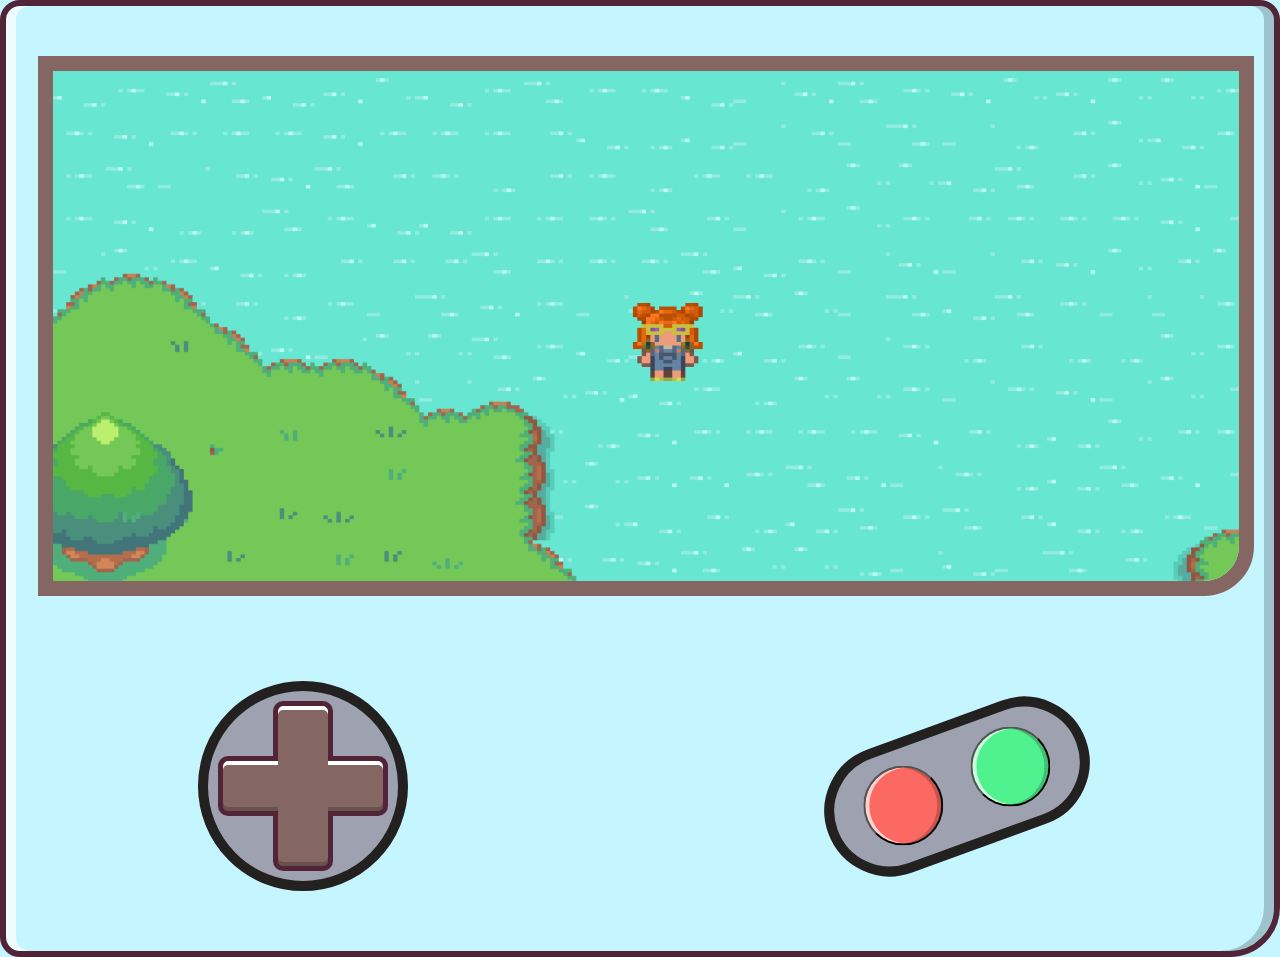
<file: GAME/index.html>
<html>
    <head></head>
    <style>
        body {
            
            margin:0;
            background-color: #C5F6FF;
    border-radius: 20px 20px 50px;
    border: 6px solid #522438;
    box-shadow: inset 10px 0 rgba(255, 255, 255, 0.7), inset -10px 0 rgba(0, 0, 0, 0.2);
            
        }
        canvas {
            margin-top:50px;
            box-sizing: border-box;
            width:95dvw;
            transform: translateX(2.5dvw);
            height: 60svh;
            border-bottom-right-radius: 50px;
            border-top: 15px solid #ded2d1;
border-right: 15px solid #ded2d1;
border-bottom: 15px solid #ded2d1;
border-left: 15px solid #ded2d1;
border-color: #846662;

        }
        #controlscontainer {
            
            width: 100dvw;
            height: 30dvh;
            margin-top:40px;
            padding-top:5svh;
        }
        #dpad {
            margin-left: 15dvw;
            margin-right: 40px;
            float: left;
            display: flex;
            flex-direction: column;
            align-items: center;
            
            
            background-color: #9EA1AF;
            border-radius: 50%;
            padding:10px;

            border: 10px solid #232020;

        }

        .horizontal-buttons {
            display: flex;
            
            
        }
        #up {
            box-shadow: inset 0 4px #fff;
            border-bottom: none;
            margin-bottom: -5px;
            border-bottom-left-radius: 0;
            border-bottom-right-radius: 0;
            z-index: 2;
        }
        #left{
            border-right: none;
            margin-right: -5px;;
            box-shadow: inset 0px 4px #fff, inset 0 -4px rgba(0,0,0,0.2);
            border-top-right-radius: 0;
            border-bottom-right-radius: 0;
        } 
        #right {
            border-left: none;
            margin-left: -5px;
            box-shadow: inset 0px 4px #fff, inset 0 -4px rgba(0,0,0,0.2);
            border-top-left-radius: 0;
            border-bottom-left-radius: 0;
            z-index: 2;
        }
        #down {
            margin-top: -5px;
            border-top: none;
            box-shadow: inset 0 -4px rgba(0,0,0,0.2);
            border-top-left-radius: 0;
            border-top-right-radius: 0;
        }
        .horizontal-buttons .btn {
            width: 60px;
            height: 60px;
            z-index: 2;
        }

        .btn {
            
            width: 60px;
            height: 60px;
            
            /* font-size: 40px; */
            border: none;
            background-color: #846662;
            color: white;
            border-radius: 10px;
            border-width:5px;
            border-style: solid;
            border-color: #522438;
            user-select: none;
        }

        .btn:active {
            background-color: #393332;
        }
        #mainbtns{
            
            float:right;
            padding: 15px;
            margin-right: 15svw;

            margin-top: 40px;
            background-color: #9EA1AF;
            border-radius: 75px;
            rotate: -20deg;

            border: 10px solid #232020;
        }
        #mainbtns button{
            margin-left: 15px;
            margin-right: 15px;
            rotate: 20deg;
            height: 80px;
            width: 80px;
            background-color: #4ff28e;
            font-size: 40px;
            border-radius: 50%;
            box-shadow: inset 4px 0 rgba(255,255,255,0.7), inset -4px 0 rgba(0,0,0,0.2) ;
        }
        #abtn{
            background-color: #FC6963;
        }
    </style>
    <body>
        <!-- ↑←→↓ -->
        <canvas></canvas>
        <div id="controlscontainer">
            <div id="dpad">
                <button id="up" class="btn"></button>
                <div class="horizontal-buttons">
                    <button id="left" class="btn"></button>
                    <div style="z-index:1;width:60px;height:60px;background-color: #846662;"></div>
                    <button id="right" class="btn"></button>
                </div>
                <button id="down" class="btn"></button>
            </div>
            <div id="mainbtns">
                <button id="abtn" style="background-color: #FC6963;"></button>
                <button id="bbtn"></button>
            </div>
        </div>
        <script src="classes.js"></script>
        <script src="data/collisions.js"></script>
        <script src="script.js"></script>
    </body>
</html>
</file>
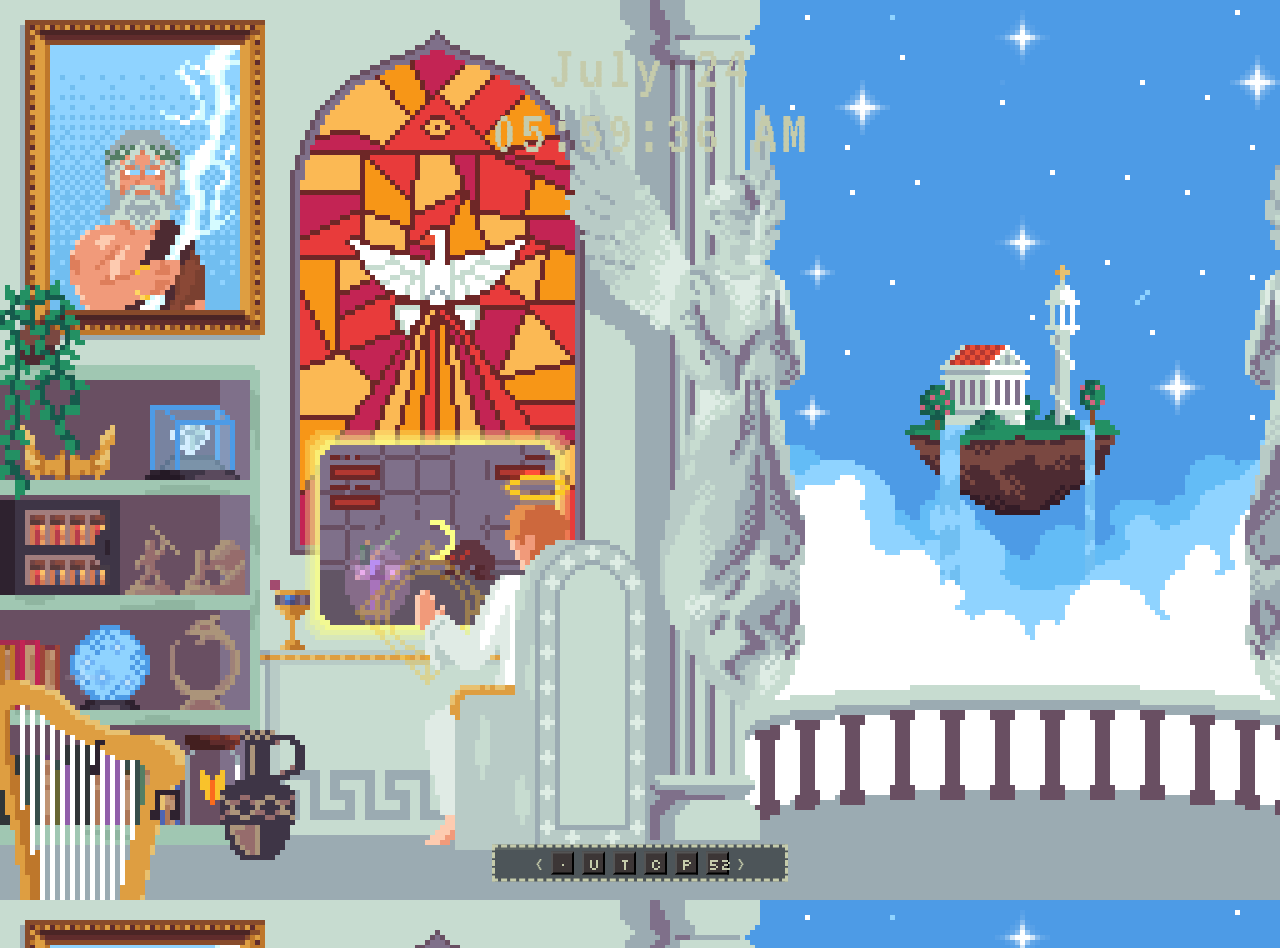
<file: page.html>
<!DOCTYPE html>
<html>
    <header>
        <link rel="stylesheet" type="text/css" href="styles.css">
    </header>

    <body>
        <!-- Menu Bar -->
        <div id="menubar">
            <text id="prevwall" onclick="prevWallpaper()"><</text>
            
            <button class="plusminusbutton" onclick="toggleMenu()">•</button>
            <button class="plusminusbutton" onclick="toggleCheckInput()">U</button>
            <button class="plusminusbutton" onclick="toggleTodo()">T</button>
            <button class="plusminusbutton" onclick="toggleCheck()">C</button>
            <button class="plusminusbutton" onclick="togglePomodoro()">P</button>
            <button class="plusminusbutton" onclick="setRandWallpaper()"><text id="name">1</text></button>

            <text id="nextwall" onclick="nextWallpaper()">></text>
        </div>
        <!-- <div id="menubar">
            <text id="prevwall" onclick="prevWallpaper()"><</text>
            <text id="menutoggle" onclick="toggleMenu()">+</text>
            <text id="showupcoming" onclick="toggleUpcoming()">U:1</text>
            <text id="showtodo" onclick="toggleTodo()">T:1</text>
            <text id="showcheck" onclick="toggleCheck()">C:1</text>
            <text id="showpom" onclick="togglePomodoro()">P:1</text>
            <button class="plusminusbutton" onclick="setRandWallpaper()">🔀</button>
            <text id="nextwall" onclick="nextWallpaper()">></text>
        </div> -->
        
        <!-- Clock -->
        <div id="mydiv" class="dragdiv">
            <!-- Include a header DIV with the same name as the draggable DIV, followed by "header" -->
            <div id="mydivheader" class="dragdivheader">
                <div id="MyClockDisplay" class="clock" onload="showTime()"></div>
            </div> 
        </div>
        
        <!-- Todo List -->
        <div id="mydiv2" class="dragdiv">
            <!-- Include a header DIV with the same name as the draggable DIV, followed by "header" -->
            <div id="mydiv2header" class="dragdivheader">     
                <!-- <div class="todolist" id="todosettings"><ul id="myUL"></ul></div>   -->
                
                  <!-- <input type="text" id="myInput" placeholder="..." onkeydown="search(this)"/>      -->
                <div class="todolist" id="todosettings">
                    <iframe style="border-radius:12px" src="https://open.spotify.com/embed/playlist/5Uv5Iszh70PKfZrlI3y4u9?utm_source=generator" width="100%" height="380" frameBorder="0" allowfullscreen="" allow="autoplay; clipboard-write; encrypted-media; fullscreen; picture-in-picture" loading="lazy"></iframe>
                    <!-- <p id="pr1">Today:</p>
                    <p> NLP Paper @ [Tuesday 12/13 2:00pm]</p>
                    <p> &nbsp;|&nbsp;1 Approach</p>
                    <p> &nbsp; &nbsp;|&nbsp;  a. YouTube transcript API</p>
                    <br></br>
                    <p> BAHW10 @ [Sunday 12/11 11:00pm]</p>
                    <p> &nbsp;|&nbsp;1 Traveling Salesman Problem</p>
                    <p> &nbsp; &nbsp;|&nbsp;  a. geeks2geeks</p>
                    <p> &nbsp;|&nbsp;2 Max Flow</p>
                    <p> &nbsp; &nbsp;|&nbsp;  a. Lecture 25</p>
                    <p> &nbsp; &nbsp;|&nbsp;  b. Exercuse 24-1</p> -->
                    
                </div>
            </div> 
        </div>
        <!-- Settings -->
        <div id="mydiv3" class="dragdiv">
            <!-- Include a header DIV with the same name as the draggable DIV, followed by "header" -->
            <div id="mydiv3header" class="dragdivheader">
                <div class="buttonsmenu" id="menu">
                    <div id="bm1">
                        <text><u>Clock: </u></text> <br></br>
                        <text>Clock BG Opacity: </text>
                        <button class="plusminusbutton" onclick="incrementClockOpac()">+</button>
                        <button class="plusminusbutton" onclick="decrementClockOpac()">-</button>
                        <br></br>
                        <text>Toggle Clock Border: </text><button class="plusminusbutton" onclick="toggleClockBorder()">ø</button>
                        <br></br><br></br>

                        <text><u>ToDo: </u></text> <br></br>
                        <text>ToDo BG Opacity: </text>
                        <button class="plusminusbutton" onclick="incrementTodoOpac()">+</button>
                        <button class="plusminusbutton" onclick="decrementTodoOpac()">-</button>
                        <br></br>
                        <text>Toggle ToDo Border: </text><button class="plusminusbutton" onclick="toggleTodoBorder()">ø</button>
                        <br></br><br></br>
                    
                        <text><u>Input: </u></text> <br></br>
                        <text>Upcoming BG Opacity: </text>
                        <button class="plusminusbutton" onclick="incrementCheckInputOpac()">+</button>
                        <button class="plusminusbutton" onclick="decrementCheckInputOpac()">-</button>
                        <br></br>
                        <text>Toggle Check Input Border: </text><button class="plusminusbutton" onclick="toggleCheckInputBorder()">ø</button>
                        <br></br><br></br>

                        <text><u>Checklist: </u></text> <br></br>
                        <text >Toggle Check Border: </text><button onclick="toggleCheckBorder()" class="plusminusbutton">ø</button>
                        <br></br><br></br>
                        <!-- <text id="bgswap" onclick="nextWallpaper()"><text id="name">1</text>></text> -->
                    </div>

                    <div id="bm2">
                        <!-- <input type="text" class="alphanumericinput" id="myInput" placeholder="..." onkeydown="search(this)" />
                        <br></br><br></br> -->
                        <text><u>Menu: </u></text> <br></br>
                        <text>Menu BG Opacity: </text>
                        <button class="plusminusbutton" onclick="incrementMenuOpac()">+</button>
                        <button class="plusminusbutton" onclick="decrementMenuOpac()">-</button>
                        <br></br>
                        <text>Toggle Menu Border: </text><button class="plusminusbutton" onclick="toggleMenuBorder()">ø</button>
                        <br></br><br></br>
                        <text>Gif #:  </text><input class="alphanumericinput" type="number" id="wp_input" placeholder="e.x. 31" onkeydown="setwp(this)"/>  
                        <br></br><br></br>
                        <text>Font Color:</text>
                        <input type="color" id="color-input" value="#c5cbab"/>
                        <br></br><br></br>
                        <text>Clock Style:</text>
                        <button class="plusminusbutton" onclick="set_clock_style(0)">0</button>
                        <button class="plusminusbutton" onclick="set_clock_style(1)">1</button>
                        <button class="plusminusbutton" onclick="set_clock_style(2)">2</button>
                        <br></br><br></br>
                        <text class="textbutton" onclick="readTextFile()">∆</text>
                    </div>
                    
                    
                    <!-- <div id="color-picker">
                        <input type="color" id="color-input" />
                    </div>

                    <button id="toggle-btn" onclick="togglePicker()">Show/Hide</button> -->
                </div>
            </div> 
        </div>
        
        
        <!-- Upcoming -->
        <div id="mydiv4" class="dragdiv">
            <!-- Include a header DIV with the same name as the draggable DIV, followed by "header" -->
            <div id="mydiv4header" class="dragdivheader"> 
                
                
                
                <!-- <iframe src="https://docs.google.com/document/d/e/2PACX-1vTHcIZR72LKcamuY4pNOUJlCrGgT8itKn_QonrWyjzC4MWxeI7p6gwpfFNXKBITI_gnJySSOeWio4gp/pub?embedded=true"></iframe> -->
                
                <!-- <div class="upcoming" id="upcomingsettings">
                    <br></br><p id="pr1">NLP:</p><br></br>
                    <p> - NLP Paper</p><br></br>
                    <p id="pr1">Econ:</p><br></br>
                    <p> - Econ Final @ 12/13-9:30am</p><br></br>
                    <p id="pr1">DS4E:</p><br></br>
                    <p> - DS4E Final @ 12/13-3:30pm</p><br></br>
                    <p id="pr1">Basic Algo:</p><br></br>
                    <p> - BAHW10 @ 12/11-11:00pm</p><br></br>
                    <p> - Basic Algo Final @ 12/16-12:30pm</p><br></br><br></br>
                </div> -->
            </div> 
            <div class="checkinput">
                <input type="text" class="alphanumericinput" id="myInput" placeholder="..." onkeydown="search(this)" />           
                <br></br>
            </div>
        </div>

        <!-- Pomodoro -->
        <div id="mydiv5" class="dragdiv">
            <!-- Include a header DIV with the same name as the draggable DIV, followed by "header" -->
            <div id="mydiv5header" class="dragdivheader">            
                <div class="container">
                    <div class="outerRing">
                        <div class="timer">
                            <div id="time">
                                <span id="minutes">25</span>
                                <span id="colon">:</span>
                                <span id="seconds">00</span>
                            </div>
                            <div id="stsp" class="pomo_control_buttons">START</div>
                            <div id="pomo_studybreak_btn" class="pomo_control_buttons" onclick="studyBreak()">
                                <a href="studybreak.html" target="_blank" rel="noopener noreferrer">
                                    Study Break
                                </a>
                            </div>
                            <span id="setting"><i class="fas fa-cog"></i></span>
                        </div>
                    </div>
                </div>
            </div> 
        </div>

        <div id="mydiv6" class="dragdiv">
            <div id="mydiv6header" class="dragdivheader">

                  
                  <ul id="myUL">
                    <li class="checked"><text class="checlistitemtext">Exist for another day</text></li>
                    <li><text class="checlistitemtext">Coffee</text></li>
                    <li><text class="checlistitemtext">Shower</text></li>
                  </ul>
                  <!-- <input type="text" id="myInput" placeholder="..." onkeydown="search(this)"/> -->
            </div>
        </div>
        

        <script src="script.js"></script>
    </body>
</html>
</file>
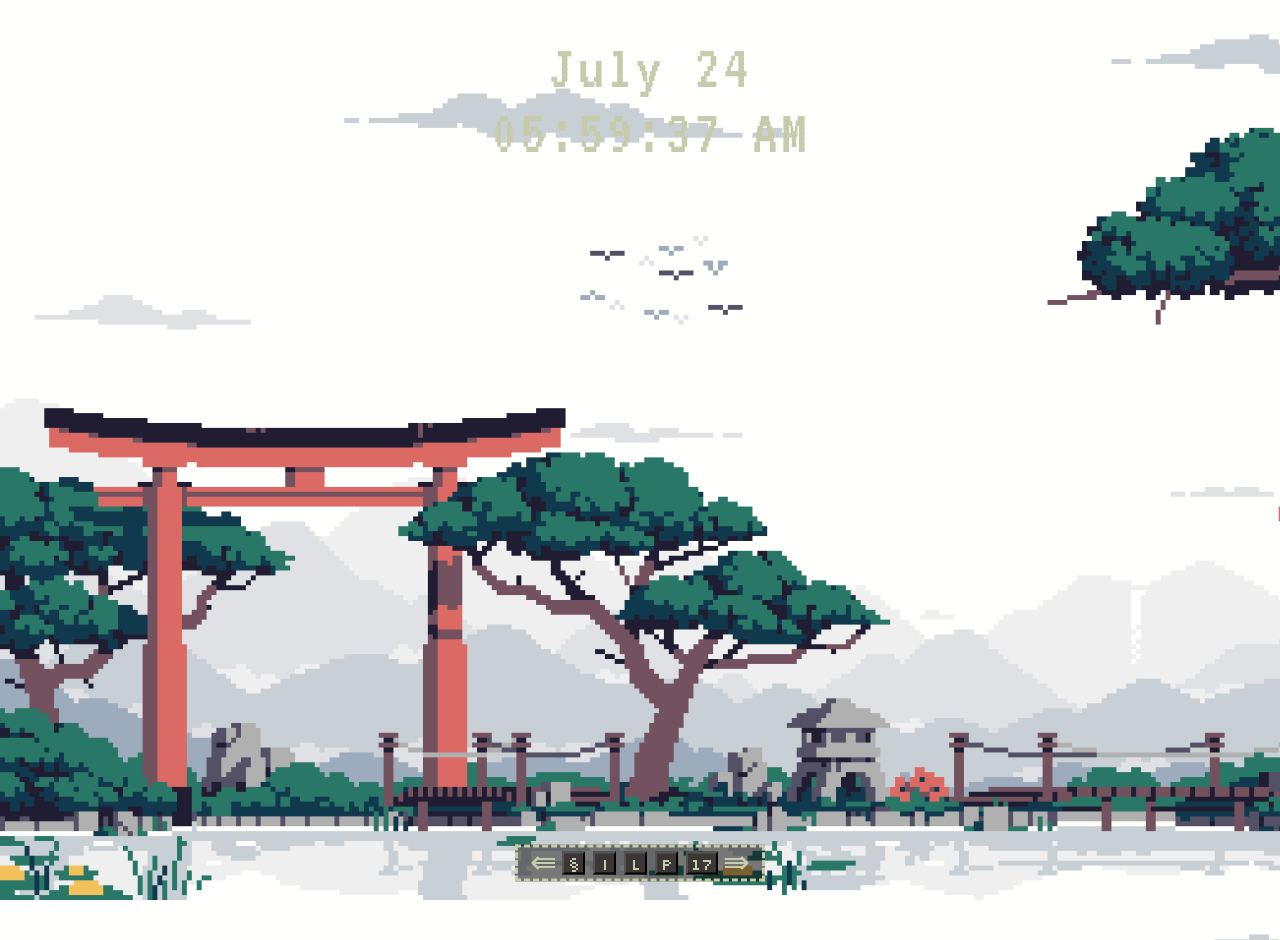
<file: pages/bz.html>
<!DOCTYPE html>
<html>
<header>
    <link rel="icon" href="../favicon.ico">
    <meta name="viewport" content="width=device-width, initial-scale=1">  
    <link rel="stylesheet" type="text/css" href="../styles/02styles.css">
    <title>b</title>
</header>

<body>
    <div id="sidebar">
        <div class="shelf" id="shelf1">
            <div class="content">
                <div class="book" id="book1">
                    <a href="https://docs.google.com/document/d/1qpbwtXNiuIvvLdx4cambE6I4wWAvWsyjkUViXtAvvMM/edit" target="_blank" rel="noopener noreferrer">
                    <img src="../images/BookClosed.png" width = "100px" height = "100px" class="img-btm" alt="BookClosed">
                    <img src="../images/BookMid.png" width = "100px" height = "100px" class="img-top" alt="BookMid">
                    <figcaption class="booktitle">DMA Notes</figcaption>
                    </a>
                </div>
                <div class="book" id="book2">
                    <img src="../images/BookClosed.png" width = "100px" height = "100px" class="img-btm" alt="BookClosed">
                    <img src="../images/BookMid.png" width = "100px" height = "100px" class="img-top" alt="BookMid">
                    <figcaption class="booktitle">McKinney (Py)</figcaption>
                </div>
                <div class="book" id="book3">
                    <a href="https://docs.google.com/document/d/1RyCLYlB-9vW_AemWwVAyBPtv71B_J-zOD5aBos_P1bE/edit" target="_blank" rel="noopener noreferrer">
                    <img src="../images/BookClosed.png" width = "100px" height = "100px" class="img-btm" alt="BookClosed">
                    <img src="../images/BookMid.png" width = "100px" height = "100px" class="img-top" alt="BookMid">
                    <figcaption class="booktitle">Grus (DS)</figcaption>
                    </a>
                </div>
                <div class="book" id="book4">
                    <a href="https://greenteapress.com/thinkstats2/thinkstats2.pdf" target="_blank" rel="noopener noreferrer">
                        <img src="../images/BookClosed.png" width = "100px" height = "100px" class="img-btm" alt="BookClosed">
                        <img src="../images/BookMid.png" width = "100px" height = "100px" class="img-top" alt="BookMid">
                        <figcaption class="booktitle">Downey</figcaption>
                    </a>
                </div>
            </div>
        </div>
        <div class="shelf" id="shelf2">
            <div class="content">
                <div class="book" id="book1">
                    <a href="https://docs.google.com/document/d/13j3w-KGHv--vGVd7EF7xeF2MMtIHaG-wH4SbrAnMXik/edit" target="_blank" rel="noopener noreferrer">
                    <img src="../images/BookClosed.png" width = "100px" height = "100px" class="img-btm" alt="BookClosed">
                    <img src="../images/BookMid.png" width = "100px" height = "100px" class="img-top" alt="BookMid">
                    <figcaption class="booktitle2">IDS Notes</figcaption>
                    </a>
                </div>
                <div class="book" id="book2">
                    <a href="file:///Users/benzhang/Desktop/SS2023/untitled%20folder/Sittyba%20Introduction%20to%20Data%20Science%20Spring%202023.pdf" target="_blank" rel="noopener noreferrer">
                        <img src="../images/BookClosed.png" width = "100px" height = "100px" class="img-btm" alt="BookClosed">
                        <img src="../images/BookMid.png" width = "100px" height = "100px" class="img-top" alt="BookMid">
                        <figcaption class="booktitle2">Sittyba</figcaption>
                    </a>
                </div>
                <!-- <div class="book" id="book3">
                    <a href="https://docs.google.com/document/d/1RyCLYlB-9vW_AemWwVAyBPtv71B_J-zOD5aBos_P1bE/edit" target="_blank" rel="noopener noreferrer">
                    <img src="../images/BookClosed.png" width = "100px" height = "100px" class="img-btm" alt="BookClosed">
                    <img src="../images/BookMid.png" width = "100px" height = "100px" class="img-top" alt="BookMid">
                    <figcaption class="booktitle2">Math</figcaption>
                    </a>
                </div>
                <div class="book" id="book4">
                    <img src="../images/BookClosed.png" width = "100px" height = "100px" class="img-btm" alt="BookClosed">
                    <img src="../images/BookMid.png" width = "100px" height = "100px" class="img-top" alt="BookMid">
                    <figcaption class="booktitle2">Film</figcaption>
                </div> -->
            </div>
        </div>
        <div class="shelf" id="shelf3">
            <div class="content">
                <div class="book" id="book1">
                    <a href="https://docs.google.com/document/d/1RyCLYlB-9vW_AemWwVAyBPtv71B_J-zOD5aBos_P1bE/edit" target="_blank" rel="noopener noreferrer">
                    <img src="../images/BookClosed.png" width = "100px" height = "100px" class="img-btm" alt="BookClosed">
                    <img src="../images/BookMid.png" width = "100px" height = "100px" class="img-top" alt="BookMid">
                    <figcaption class="booktitle3">Math Notes</figcaption>
                    </a>
                </div>
                <div class="book" id="book2">
                    <a href="https://ebookcentral.proquest.com/lib/nyulibrary-ebooks/reader.action?docID=303765" target="_blank" rel="noopener noreferrer">
                        <img src="../images/BookClosed.png" width = "100px" height = "100px" class="img-btm" alt="BookClosed">
                        <img src="../images/BookMid.png" width = "100px" height = "100px" class="img-top" alt="BookMid">
                        <figcaption class="booktitle3">Prob & Stats</figcaption>
                    </a>
                </div>
                <div class="book" id="book3">
                    <a href="Syllabus.pdf" target="_blank" rel="noopener noreferrer">
                    <img src="../images/BookClosed.png" width = "100px" height = "100px" class="img-btm" alt="BookClosed">
                    <img src="../images/BookMid.png" width = "100px" height = "100px" class="img-top" alt="BookMid">
                    <figcaption class="booktitle3">Syllabus</figcaption>
                    </a>
                </div>
                <!-- <div class="book" id="book4">
                    <img src="../images/BookClosed.png" width = "100px" height = "100px" class="img-btm" alt="BookClosed">
                    <img src="../images/BookMid.png" width = "100px" height = "100px" class="img-top" alt="BookMid">
                    <figcaption class="booktitle3">Film</figcaption>
                </div> -->
            </div>
        </div>
        <div class="shelf" id="shelf4">
            <div class="content">
                <div class="book" id="book1">
                    <a href="https://docs.google.com/document/d/16iP1H72V2GhQ6cj-N-PjtcGPfNYV84Pd5lszQRRah3w/edit" target="_blank" rel="noopener noreferrer">
                    <img src="../images/BookClosed.png" width = "100px" height = "100px" class="img-btm" alt="BookClosed">
                    <img src="../images/BookMid.png" width = "100px" height = "100px" class="img-top" alt="BookMid">
                    <figcaption class="booktitle4">Film Notes</figcaption>
                    </a>
                </div>
                <div class="book" id="book2">
                    <a href="file:///Users/benzhang/Downloads/[S23]%20EC_F%20-%20Brazilian%20Cinema%20and%20Culture%20syllabus.pdf" target="_blank" rel="noopener noreferrer">
                        <img src="../images/BookClosed.png" width = "100px" height = "100px" class="img-btm" alt="BookClosed">
                        <img src="../images/BookMid.png" width = "100px" height = "100px" class="img-top" alt="BookMid">
                        <figcaption class="booktitle4">Syllabus</figcaption>
                    </a>
                </div>
                <!-- <div class="book" id="book3">
                    <a href="https://docs.google.com/document/d/1RyCLYlB-9vW_AemWwVAyBPtv71B_J-zOD5aBos_P1bE/edit" target="_blank" rel="noopener noreferrer">
                    <img src="../images/BookClosed.png" width = "100px" height = "100px" class="img-btm" alt="BookClosed">
                    <img src="../images/BookMid.png" width = "100px" height = "100px" class="img-top" alt="BookMid">
                    <figcaption class="booktitle4">Math</figcaption>
                    </a>
                </div>
                <div class="book" id="book4">
                    <img src="../images/BookClosed.png" width = "100px" height = "100px" class="img-btm" alt="BookClosed">
                    <img src="../images/BookMid.png" width = "100px" height = "100px" class="img-top" alt="BookMid">
                    <figcaption class="booktitle4">Film</figcaption>
                </div> -->
            </div>
        </div>
    </div>
    <div>
    <!-- Menu Bar -->
    <div id="menubar">
        <text class="change_wp" id="prevwall" onclick="prevWallpaper()">⇚</text>
        <!-- <button id="prevWpBtn" class="plusminusbutton" onclick="prevWallpaper()">⇚</button> -->
        <div id="innermenubar">
            <button class="plusminusbutton" onclick="toggleMenu()">§</button>
            <button class="plusminusbutton" onclick="toggleCheckInput()">I</button>
            <button class="plusminusbutton" onclick="toggleCheck()">L</button>
            <button class="plusminusbutton" id="calendarbutton" onclick="toggleTodo()">C</button>
            <button class="plusminusbutton" onclick="togglePomodoro()">P</button>
            <button class="plusminusbutton" id="sidebarbutton" onclick="toggleSidebar()">S</button>
            <button class="plusminusbutton" id="gifnumbutton" onclick="setRandWallpaper()"><text id="name">1</text></button>
        </div>

        <!-- <button id="nextWpBtn" class="plusminusbutton" onclick="nextWallpaper()">⇛</button> -->

        <text class="change_wp" id="nextwall" onclick="nextWallpaper()">⇛</text>
    </div>
    <!-- <div id="menubar">
            <text id="prevwall" onclick="prevWallpaper()"><</text>
            <text id="menutoggle" onclick="toggleMenu()">+</text>
            <text id="showupcoming" onclick="toggleUpcoming()">U:1</text>
            <text id="showtodo" onclick="toggleTodo()">T:1</text>
            <text id="showcheck" onclick="toggleCheck()">C:1</text>
            <text id="showpom" onclick="togglePomodoro()">P:1</text>
            <button class="plusminusbutton" onclick="setRandWallpaper()">🔀</button>
            <text id="nextwall" onclick="nextWallpaper()">></text>
        </div> -->

    <!-- Clock -->
    <div id="mydiv" class="dragdiv">
        <!-- Include a header DIV with the same name as the draggable DIV, followed by "header" -->
        <div id="mydivheader" class="dragdivheader">
            <div id="MyClockDisplay" class="clock" onload="showTime()"></div>
        </div>
    </div>

    <!-- Todo List -->
    <div id="mydiv2" class="dragdiv">
        <!-- Include a header DIV with the same name as the draggable DIV, followed by "header" -->
        <div id="mydiv2header" class="dragdivheader">
            <!-- <div class="todolist" id="todosettings"><ul id="myUL"></ul></div>   -->

            <!-- <input type="text" id="myInput" placeholder="..." onkeydown="search(this)"/>      -->
            <iframe src="https://calendar.google.com/calendar/embed?height=600&wkst=2&bgcolor=%23ffffff&ctz=America%2FNew_York&showTitle=1&showPrint=0&showTabs=1&showCalendars=1&mode=WEEK&src=Y191cHFka2t2MWh0aW1xbnE0c3I4MWU4aGhyb0Bncm91cC5jYWxlbmRhci5nb29nbGUuY29t&src=ZW4udXNhI2hvbGlkYXlAZ3JvdXAudi5jYWxlbmRhci5nb29nbGUuY29t&color=%23616161&color=%230B8043"
                style="border-width:0" width="800" height="600" frameborder="0" scrolling="no"></iframe>
           
            
            <div class="todolist" id="todosettings">



            </div>
        </div>
    </div>
    <!-- Settings -->
    <div id="mydiv3" class="dragdiv">
        <!-- Include a header DIV with the same name as the draggable DIV, followed by "header" -->
        <div id="mydiv3header" class="dragdivheader">
            <div class="buttonsmenu" id="menu">
                <div id="bm1">
                    <text><u>Clock: </u></text> <br></br>
                    <text>Clock BG Opacity: </text>
                    <button class="plusminusbutton" onclick="incrementClockOpac()">+</button>
                    <button class="plusminusbutton" onclick="decrementClockOpac()">-</button>
                    <br></br>
                    <text>Toggle Clock Border: </text><button class="plusminusbutton"
                        onclick="toggleClockBorder()">ø</button>
                    <br></br><br></br>

                    <text><u>Input: </u></text> <br></br>
                    <text>Input BG Opacity: </text>
                    <button class="plusminusbutton" onclick="incrementCheckInputOpac()">+</button>
                    <button class="plusminusbutton" onclick="decrementCheckInputOpac()">-</button>
                    <br></br>
                    <text>Toggle Input Border: </text><button class="plusminusbutton"
                        onclick="toggleCheckInputBorder()">ø</button>
                    <br></br><br></br>

                    <text><u>Checklist: </u></text> <br></br>
                    <text>Toggle Check Border: </text><button onclick="toggleCheckBorder()"
                        class="plusminusbutton">ø</button>
                    <br></br><br></br>

                    <text><u>Spotify: </u></text> <br></br>
                    <text>Spotify BG Opacity: </text>
                    <button class="plusminusbutton" onclick="incrementTodoOpac()">+</button>
                    <button class="plusminusbutton" onclick="decrementTodoOpac()">-</button>
                    <br></br>
                    <text>Toggle Spotify Border: </text><button class="plusminusbutton"
                        onclick="toggleTodoBorder()">ø</button>
                    <br></br><br></br>
                    <!-- <text id="bgswap" onclick="nextWallpaper()"><text id="name">1</text>></text> -->
                </div>

                <div id="bm2">
                    <!-- <input type="text" class="alphanumericinput" id="myInput" placeholder="..." onkeydown="search(this)" />
                        <br></br><br></br> -->
                    <text><u>Menu: </u></text> <br></br>
                    <text>Menu BG Opacity: </text>
                    <button class="plusminusbutton" onclick="incrementMenuOpac()">+</button>
                    <button class="plusminusbutton" onclick="decrementMenuOpac()">-</button>
                    <br></br>
                    <text>Toggle Menu Border: </text><button class="plusminusbutton"
                        onclick="toggleMenuBorder()">ø</button>
                    <br></br><br></br>
                    <text>Gif #: </text><input class="alphanumericinput" type="number" id="wp_input" placeholder="31"
                        onkeydown="setwp(this)" />
                    <br></br><br></br>
                    <text>Font Color:</text>
                    <input type="color" id="color-input" value="#c5cbab" />
                    <br></br><br></br>
                    <text>Clock Style:</text>
                    <button class="plusminusbutton" onclick="set_clock_style(0)">=</button>
                    <button class="plusminusbutton" onclick="set_clock_style(1)">-</button>
                    <!-- <button class="plusminusbutton" onclick="set_clock_style(2)">2</button> -->
                    <br></br><br></br>
                    <!-- <text class="textbutton" onclick="readTextFile()">∆</text> -->
                </div>


                <!-- <div id="color-picker">
                        <input type="color" id="color-input" />
                    </div>

                    <button id="toggle-btn" onclick="togglePicker()">Show/Hide</button> -->
            </div>
        </div>
    </div>


    <!-- Input -->
    <div id="mydiv4" class="dragdiv">
        <!-- Include a header DIV with the same name as the draggable DIV, followed by "header" -->
        <div id="mydiv4header" class="dragdivheader">




        </div>
        <div class="checkinput">
            <input type="text" autocomplete="off" class="alphanumericinput" id="myInput" placeholder="..."
                onkeydown="search(this)" />
            <br></br>
        </div>
    </div>

    <!-- Pomodoro -->
    <div id="mydiv5" class="dragdiv">
        <!-- Include a header DIV with the same name as the draggable DIV, followed by "header" -->
        <div id="mydiv5header" class="dragdivheader">
            <div class="container">
                <div class="outerRing">
                    <div class="timer">
                        <div id="time">
                            <span id="minutes">25</span>
                            <span id="colon">:</span>
                            <span id="seconds">00</span>
                        </div>
                        <div id="stsp" class="pomo_control_buttons">START</div>
                        <div id="pomo_studybreak_btn" class="pomo_control_buttons" onclick="studyBreak()">
                            <a href="studybreak.html" target="_blank" rel="noopener noreferrer">
                                Study Break
                            </a>
                        </div>
                        <span id="setting"><i class="fas fa-cog"></i></span>
                    </div>
                </div>
            </div>
        </div>
    </div>

    <div id="mydiv6" class="dragdiv">
        <div id="mydiv6header" class="dragdivheader">


            <ul id="myUL">
                <li class="checked"><text class="checlistitemtext">Exist for another day</text></li>
                <li id="keyTodoItem"><text class="checlistitemtext">Eat</text></li>
                <li id="keyTodoItem"><text class="checlistitemtext">Sleep</text></li>
                <li><text class="checlistitemtext">Coffee</text></li>
            </ul>
            <!-- <input type="text" id="myInput" placeholder="..." onkeydown="search(this)"/> -->
        </div>
    </div>

    <script src="../scripts/titlescript.js"></script>
    <script src="../scripts/02script.js"></script>
</body>

</html>
</file>
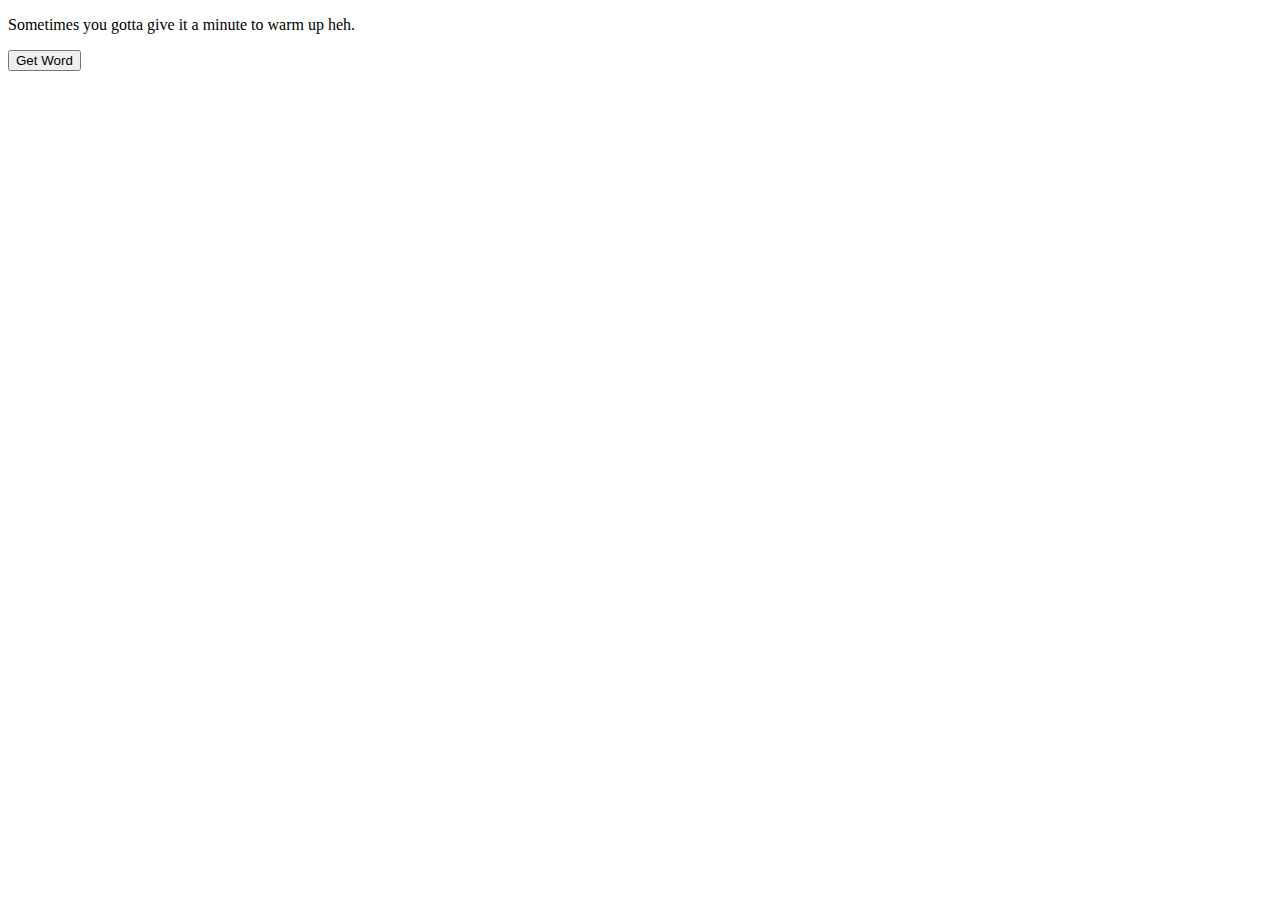
<file: pages/word.html>
<!DOCTYPE html>
<html>
    <head>
        <link rel="stylesheet" href="../styles/wordstyles.css">
      </head>
<body>
<p>Sometimes you gotta give it a minute to warm up heh.</p>
<button onclick="getDef();">Get Word</button>

<h1 id="word"></h1>
<div id="meanings"></div>
</body>
<script src="../scripts/wordscript.js"></script>
</html>
</file>
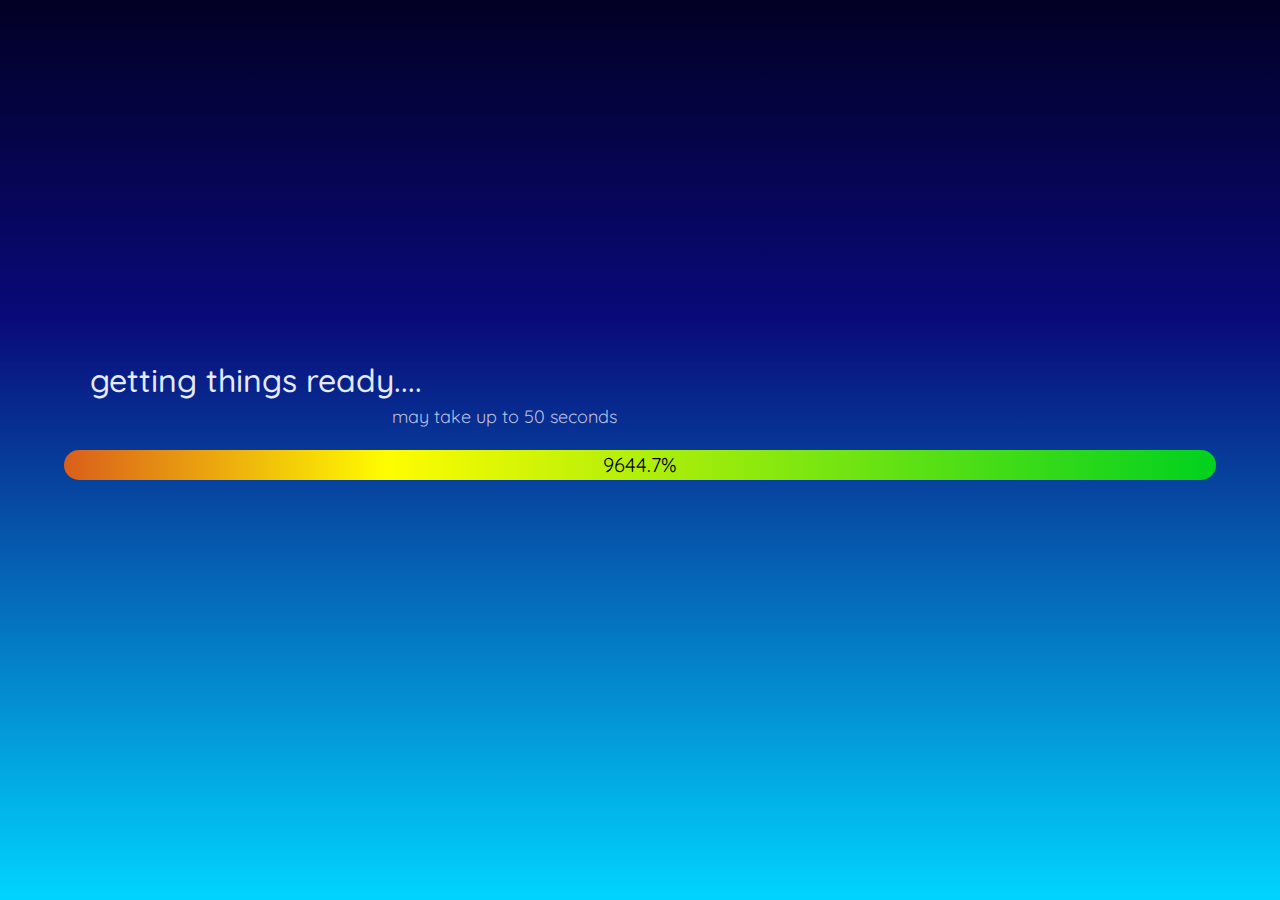
<file: pages/date/load.html>
<!DOCTYPE html>
<html lang="en">
<head>
    <meta charset="UTF-8">
    <meta name="viewport" content="width=device-width, initial-scale=1.0">
    <title>Change Background Color</title>
    <link rel="stylesheet" href="../../styles/date/load.css">
</head>
<body>
        <div style="text-align: center;">
            <div class="progress">
                <text id="progresstext" class="progress-text">0%</text>
            <div id="progressbar" class="progress-bar" role="progressbar" aria-valuenow="0" aria-valuemin="0"
                aria-valuemax="100">
                
            </div>
        </div>
        </div>
        <div id="loadingmsg"><h1 class="coloreffecttext" id="loadmsg">getting things ready<span id="wait">.</span></h1>
        <h2 class="coloreffecttext" id="loadsubmsg">may take up to 50 seconds</h2></div>
        
        <!-- <img id="dogsrunning" src="../../Gifs/date/dogsrunning.GIF"> -->
        
    <script>
        const readySound = new Audio('../../sounds/ready.mp3');
        
        
    
        document.addEventListener('DOMContentLoaded', () => {
    const wait = document.getElementById('wait');
    
    const dots = setInterval(() => {
        if (wait.innerHTML.length > 3) {
            wait.innerHTML = '';
        } else {
            wait.innerHTML += '.';
        }
    }, 200);
});

        document.addEventListener('DOMContentLoaded', () => {
    const url = 'https://fantasyland-mt6o.onrender.com/status';  // Replace with the actual URL http://localhost:3000/status
    
    
    async function fetchAndCheckStatus() {
        try {
            let response = await fetch(url, { mode: 'no-cors' });
            console.log(response);
            console.log(response.json())
            // let data = await response.json();
            // console.log(response);
            // console.log(data);
            // console.log(response.status);
            while (!response) {
                // Retry after a delay
                await new Promise(resolve => setTimeout(resolve, 3000)); // 1 second delay
                response = await fetch(url, { mode: 'no-cors' });
                // response = await fetch(url);
                data = await response.json();
                console.log(response);
                console.log(data);
                console.log(response.status);
                console.error('Response not OK:', response.status);
            }
            readySound.play();
            await new Promise(resolve => setTimeout(resolve, 1000))
            window.location.replace("https://fantasyland-mt6o.onrender.com/");
            //document.body.style.backgroundColor = 'yellow';
            // Since we can't access the response data with 'no-cors', assume status 200 for demonstration
            // if (response.ok) {
            //     document.body.style.backgroundColor = 'yellow';
            // } else {
            //     console.error('Response not OK:', response.status);
            // }

            // If you need to actually check the response status, 
            // you need a proxy server or CORS-enabled server
        } catch (error) {
            console.error('Error fetching URL:', error);
            await new Promise(resolve => setTimeout(resolve, 3000));
            fetchAndCheckStatus();
        }
    }

    fetchAndCheckStatus();
});
document.addEventListener('DOMContentLoaded', () => {

    const countDownDate = new Date("Oct 22, 2024 22:45:00").getTime();
    const startDate = new Date("Oct 16, 2024 06:00:00").getTime();

// Get today's date and time
const now = new Date().getTime();

// Find the distance between now and the count down date
const distanceWhole = countDownDate - startDate;
const distanceLeft = countDownDate - now;

// Time calculations for minutes and percentage progressed
const minutesLeft = Math.floor(distanceLeft / (1000 * 60));
const minutesTotal = Math.floor(distanceWhole / (1000 * 60));
const progress = Math.floor(((minutesTotal - minutesLeft) / minutesTotal) * 100);

const decminutesLeft = (distanceLeft / (1000 * 60));
const decminutesTotal = (distanceWhole / (1000 * 60));
const decprogress = (((decminutesTotal - decminutesLeft) / decminutesTotal) * 100);

// Update the progress bar
const progressBar = document.getElementById('progressbar');
progressBar.setAttribute('aria-valuenow', progress);
progressBar.style.width = (100-progress) + "%";
// progressBar.innerHTML = progress + "%";
document.getElementById('progresstext').innerHTML = decprogress.toString().substring(0, 6) + "%";
});

   
    </script>
</body>
</html>
</file>
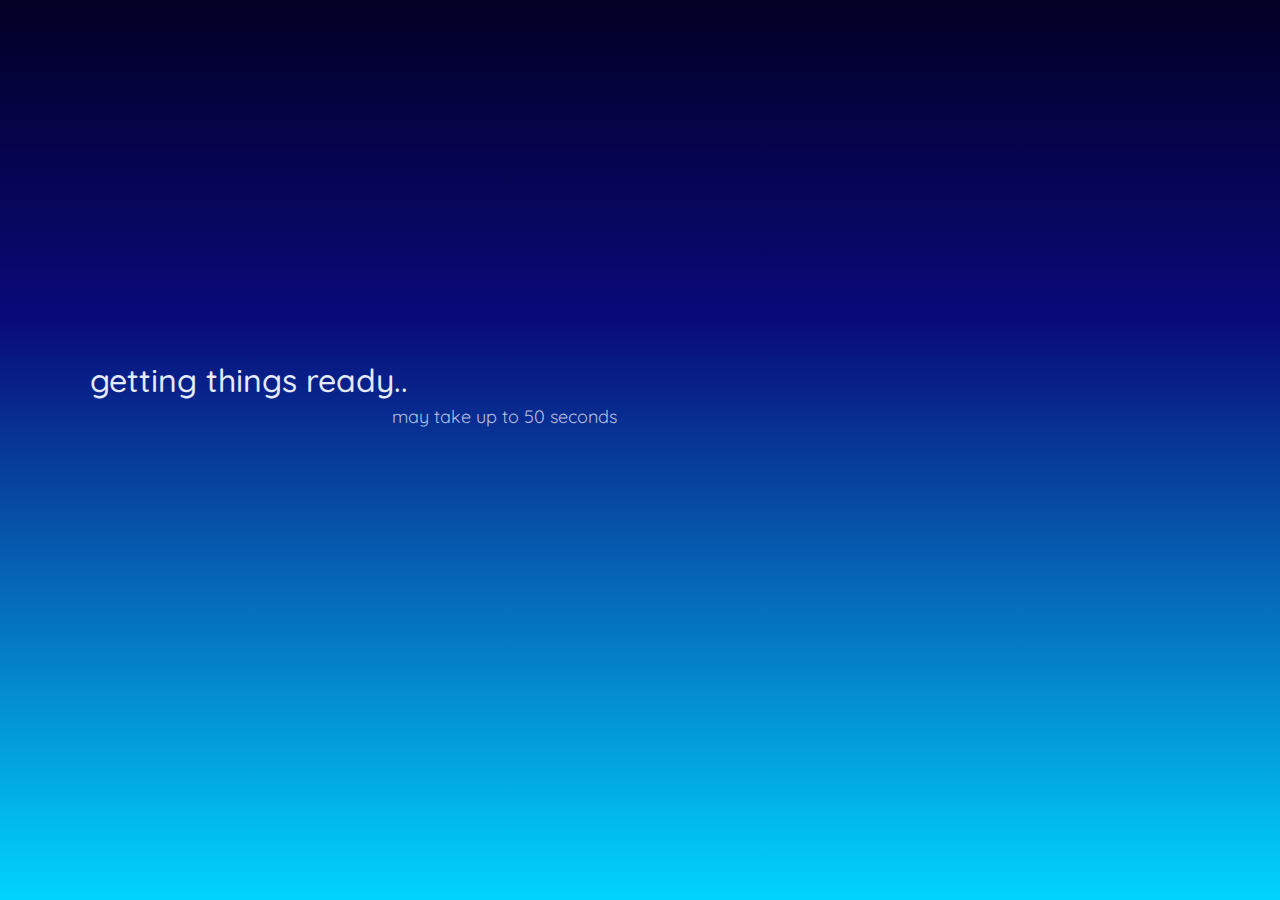
<file: pages/date/loadmamabear.html>
<!DOCTYPE html>
<html lang="en">
<head>
    <meta charset="UTF-8">
    <meta name="viewport" content="width=device-width, initial-scale=1.0">
    <title>Change Background Color</title>
    <link rel="stylesheet" href="../../styles/date/load.css">
</head>
<body>
        
        <div id="loadingmsg"><h1 class="coloreffecttext" id="loadmsg">getting things ready<span id="wait">.</span></h1>
        <h2 class="coloreffecttext" id="loadsubmsg">may take up to 50 seconds</h2></div>
        
        <!-- <img id="dogsrunning" src="../../Gifs/date/dogsrunning.GIF"> -->
        
    <script>
        document.addEventListener('DOMContentLoaded', () => {
    const wait = document.getElementById('wait');
    
    const dots = setInterval(() => {
        if (wait.innerHTML.length > 3) {
            wait.innerHTML = '';
        } else {
            wait.innerHTML += '.';
        }
    }, 500);
});
        document.addEventListener('DOMContentLoaded', () => {
    const url = 'https://fantasyland-mt6o.onrender.com/status';  // Replace with the actual URL http://localhost:3000/status

    async function fetchAndCheckStatus() {
        try {
            let response = await fetch(url, { mode: 'no-cors' });
            console.log(response);
            console.log(response.json())
            // let data = await response.json();
            // console.log(response);
            // console.log(data);
            // console.log(response.status);
            while (!response) {
                // Retry after a delay
                await new Promise(resolve => setTimeout(resolve, 5000)); // 1 second delay
                response = await fetch(url, { mode: 'no-cors' });
                // response = await fetch(url);
                data = await response.json();
                console.log(response);
                console.log(data);
                console.log(response.status);
                console.error('Response not OK:', response.status);
            }
            window.location.replace("https://fantasyland-mt6o.onrender.com/mamabear");
            //document.body.style.backgroundColor = 'yellow';
            // Since we can't access the response data with 'no-cors', assume status 200 for demonstration
            // if (response.ok) {
            //     document.body.style.backgroundColor = 'yellow';
            // } else {
            //     console.error('Response not OK:', response.status);
            // }

            // If you need to actually check the response status, 
            // you need a proxy server or CORS-enabled server
        } catch (error) {
            console.error('Error fetching URL:', error);
            await new Promise(resolve => setTimeout(resolve, 5000));
            fetchAndCheckStatus();
        }
    }

    fetchAndCheckStatus();
});
document.addEventListener('DOMContentLoaded', () => {

const countDownDate = new Date("Jul 10, 2024 10:15:00").getTime();
const startDate = new Date("Jun 1, 2024, 16:30:00").getTime();

// Get today's date and time
const now = new Date().getTime();

// Find the distance between now and the count down date
const distanceWhole = countDownDate - startDate;
const distanceLeft = countDownDate - now;

// Time calculations for minutes and percentage progressed
const minutesLeft = Math.floor(distanceLeft / (1000 * 60));
const minutesTotal = Math.floor(distanceWhole / (1000 * 60));
const progress = Math.floor(((minutesTotal - minutesLeft) / minutesTotal) * 100);

const decminutesLeft = (distanceLeft / (1000 * 60));
const decminutesTotal = (distanceWhole / (1000 * 60));
const decprogress = (((decminutesTotal - decminutesLeft) / decminutesTotal) * 100);

// Update the progress bar
const progressBar = document.getElementById('progressbar');
progressBar.setAttribute('aria-valuenow', progress);
progressBar.style.width = (100-progress) + "%";
// progressBar.innerHTML = progress + "%";
document.getElementById('progresstext').innerHTML = decprogress.toString().substring(0, 6) + "%";
});

   
    </script>
</body>
</html>
</file>
<file: styles.css>
@import url("https://fonts.googleapis.com/css2?family=Bebas+Neue&family=Montserrat:wght@700&display=swap");
@import url('https://fonts.googleapis.com/css2?family=Chakra+Petch:wght@300;600&family=Gloria+Hallelujah&family=Nanum+Pen+Script&family=Play&family=Press+Start+2P&family=Quantico:ital,wght@0,400;0,700;1,400;1,700&family=Silkscreen:wght@400;700&family=Space+Mono:wght@400;700&family=VT323&display=swap');
*,
*::before,
*::after {
    margin: 0;
    padding: 0;
    box-sizing: border-box;
}

:root{
  --curr_wall_num: 1;
  --max_gif_num: 84;
  --texturl: "Gifs/1.gif"
  --url: url();
  --todoborderopacity: 0.0;
  --clockborderopacity: 0.0;
  --upcomingborderopacity: 0.2;
  --menubgopacity: 0.65;

  /* pomodoro */
  --bg: #2b2a30;
  --normal-ring: #17171a;
  --red-ring: #9d0000;
  --green-ring: #00aa51;
  --timer-bg: radial-gradient(
      71.4% 71.4% at 51.7% 28.6%,
      #3a393f 0%,
      #17171a 100%
  );
  --font-timer: "Bebas Neue", cursive;
  --font-stsp: "Montserrat", sans-serif;
  /* --font-clr: #ffffff; */
  --font-clr: #c5cbab;
  --container-size: 325px;

  --font-fam-default: "VT323", monospace;
  --font-fam-clock: "VT323", monospace;
  --font-fam-menubar: "Silkscreen", cursive;
  --font-fam-menu: "Space Mono", monospace;
  --font-fam-checklist: "Quantico", sans-serif;
  --font-fam-pomodoro: "Gloria Hallelujah", cursive;

  --clr-font:#c5cbab;
  --clr-border:#c5cbab;
}

html {
  font-size: 100%;
}
body{
    /* background-image: var(--url); */
    background-image: url("Gifs/1.gif");
    background-size: cover;
    height: 100vh;
    padding:0;
    margin:0;
    /* font-family: DinaRemaster; */
    /* font-family: 'Play', sans-serif; */
    /* font-family: 'Chakra Petch', sans-serif;
    font-family: 'Gloria Hallelujah', cursive;
    font-family: 'Nanum Pen Script', cursive;
    font-family: 'Play', sans-serif;
    font-family: 'Silkscreen', cursive;
    font-family: 'Space Mono', monospace;
    font-family: 'VT323', monospace; */
    font-family: var(--font-fam-default);

    overflow: hidden;
}

.clock {
  font-family: var(--font-fam-clock);
  padding-left: 50px;
  padding-right: 50px;
  position: absolute;
  top: 50%;
  left: 50%;
  transform: translateX(-50%) translateY(-50%);
  color: var(--clr-font);
  /* font-size: 75px; */
  font-size: 65px;
  letter-spacing: 3px;
  width: 60rem;
  /* width: 60rem; 
  height: 15rem; */
  z-index: 5;
}
#MyClockDisplay {
  background-color: rgba(0, 0, 0, var(--clockborderopacity));
  border-color: var(--clr-border);
  border-style:dashed;
}


.dragdiv {
  top: 15%;
  left: 50%;
  position: absolute;
  z-index: 6;
  text-align: center;
}

.dragdivheader {
  padding: 10px;
  cursor: move;
  z-index: 7;
}

/* #mydiv2 {
  top: 45%;
  left: 50%;
  position: absolute;
  z-index: 9;
  text-align: left;
} */

.todolist {
  padding-left: 30px;
  padding-top: 10px;
  padding-bottom: 10px;
  position: absolute;
  left: 50%;
  transform: translateX(-50%) translateY(-50%);
  color: var(--clr-font);
  font-size: 20px;
  letter-spacing: 1px;
  z-index: 9;
  line-height: 140%;
  width: 425px;
}

#todosettings {
  background-color: rgba(0, 0, 0, var(--todoborderopacity));
  border-color: var(--clr-border);
  border-style:dashed;
}

.textbutton {
  font-size: 2rem;
}

.buttonsmenu {
  padding: 20px 25px;
  left: 50%;
  transform: translateX(-50%) translateY(-50%);
  color: var(--clr-font);
  font-size: 1.3rem;
  letter-spacing: 1px;

  line-height: 60%;
  width: 700px;
  height: auto;
  
  z-index: 99;
  text-align: left;
  top: 70%;
  right: 50%;
  position: absolute;
}

#menu {
  background-color: rgba(0, 0, 0, var(--menubgopacity));
  color: var(--clr-font);
  border-color: var(--clr-border);
  border-style:dashed;
  font-family: var(--font-fam-menu);
}
#bm1 {
  float: left;
}
#bm2 {
  text-align: right;
  float: right;
  z-index: inherit; /*possibly unnecessary*/
}
/* #menutoggle {
  color: #c5cbab;
  font-size: 25px;
  padding-left: 5px;
  z-index: 17;
} */
/*VV deprecated*/
.upcoming {
  padding-left: 30px;
  position: absolute;
  left: 20%;
  transform: translateX(-50%) translateY(-50%);
  color: var(--clr-font);
  border-color: var(--clr-border);
  font-size: 20px;
  letter-spacing: 1px;
  z-index: 5;
  line-height: 90%;
  width: 425px;
}
#upcomingsettings {
  background-color: rgba(0, 0, 0, var(--upcomingborderopacity));
  border-color: var(--clr-border);
  border-style:dashed;
}

.checkinput {
  z-index: 5;
}

#mydiv4header {
  height: 5rem;
  width: 110%;
  border-color: var(--clr-border);
  
  background-color: rgba(0, 0, 0, var(--upcomingborderopacity));
  border-style:dashed;
}


#menubar {
  color: var(--clr-font);
  border-color: var(--clr-border);
  font-size: 1.25rem;
  /* padding-left: 5px; */
  z-index: 8;

  /* padding-bottom: 5px; */
  bottom: 0%;
  left: 50%;
  position: absolute;
  text-align: center;
  transform: translateX(-50%) translateY(-50%); 
  /*keep plusminusbuttons centered vvvvv*/
  /*padding: vert horz*/
  /* padding: 0.25rem 2.5rem; */
  padding: 0.25rem 2.5rem;
  background-color: rgba(0, 0, 0, 0.5);
  border-style:dashed;
}
#innermenubar {
  margin: 0rem 0.25rem;
}
.plusminusbutton {
  font-family: var(--font-fam-menubar);
  font-size: 1rem;
  width: 23px;
  height: 23px;
  transition-duration: 0.1s;
  background-color: #3c3636; /* Green */
  color: var(--clr-font);
  padding-bottom: 0.25rem;
  z-index: 99;
  /* margin-top: 5px;
  margin-bottom: 5px; */
}
.plusminusbutton:hover {
  background-color: #c5cbab; /* Green */
  color: #3c3636;
}
#gifnumbutton {
  width: 2rem;
}
.change_wp {
  position: absolute;
  top: 50%;
  font-size: 2rem;
  /*debugging vvvv*/
  /* border-style: dashed; */
  padding-bottom: 0.25rem;
  transform: translateY(-50%); 
  /* z-index: inherit+1; */
}
#prevwall {
  left: 5%;
}
#nextwall {
  right: 5%;
}


.container {
  font-family: var(--font-fam-pomodoro);
  height: 325px;
  width: 325px;
  background-color: transparent;
  /* position: absolute;
  transform: translate(-50%, -50%); */
  /* top: 10%;
  left: 80%; */
  display: grid;
  place-items: center;
}

.outerRing {
  
  display: grid;
  place-items: center;
  width: 320px;
  height: 320px;
  border-radius: 50%;
  box-shadow: -5px 14px 44px #000000, 
      5px -16px 50px rgba(255, 255, 255, 0.15);
  /* background: var(--normal-ring); */
  background: rgba(0, 0, 0, 0.2);
}

.timer {
  width: 300px;
  height: 300px;
  border-radius: 50%;
  /* background: var(--timer-bg); */
  box-shadow: inset 0px 0px 114px rgba(0, 0, 0, 0.45);
  display: flex;
  justify-content: center;
  align-items: center;
  flex-direction: column;
  padding: 8rem;
  

}

#time {
  width: 280px;
  text-align: center;
  margin: 3rem 0 0 0;

}

/* time */
#time span { 
  opacity: 1;
  display: inline;
  color: var(--clr-font);
  /* font-family: var(--font-timer); */
  font-size: 3.5rem;
  letter-spacing: 0.1em;
  text-shadow: 0px 4px 4px rgba(0, 0, 0, 0.25);
  
}
/* start stop button */
/* #stsp {
  
} */

.pomo_control_buttons {
  color: var(--clr-font);
  cursor: pointer;
  /* font-family: Montserrat; */
  font-weight: bold;
  font-size: 2rem;
  line-height: 1.25rem;
  text-align: center;
  letter-spacing: 0.3em;
  margin: 1rem 0;
  text-shadow: 0px 4px 4px rgba(0, 0, 0, 0.25);
}

#pomo_studybreak_btn {
  margin: 0.4rem 0;
  width: 150px;
  font-size: 1rem;
}

#setting {
  cursor: pointer;
  margin-top: 1rem;
  width: 25px;
  height: 25px;
  color: #585858;
  box-shadow: 0px 0px 2px rgba(0, 0, 0, 0.25);
}
/* clock location */
#mydiv {
  top:10%;
  /* left: 13%; */
}
/* todo box shadow */
#mydiv2 {
  padding: 0.5rem;
  /* left: 20%;
  width: 300px;
  background-color: rgba(0, 0, 0, 0.2);
  border-color: var(--clr-border);
  border-style: dashed; */
}
/* button menu location */
#mydiv3 {
  z-index: 8;
  top:58%;
}
/* upcoming location */
#mydiv4 {
  top:63%;
  text-align: left;
  left: 14.5%;
}  

/* pomodoro location */


#mydiv5 {
  width: var(--container-size);

  position: absolute;
  transform: translate(-50%, -50%); 

  top: 30%;
  left: 25%;
}

.container{

  /* transform: translate(-50%, -50%);  */

  /* top: 50%;
  right: 50%; */
  border-color: var(--clr-border);
  border-style:none;
  
} 





/* Include the padding and border in an element's total width and height */
* {
  box-sizing: border-box;
}

/* Remove margins and padding from the list */
ul {
  margin: 0;
  padding: 0;
  line-height: 250%;
  /* padding-bottom: 40px; */
  z-index: 10;
}

/* Style the list items */
ul li {
  cursor: pointer;
  position: relative;
  /* padding: 0px 5% 0px 5%; */
  line-height: 110%;
  list-style-type: none;
  background: rgba(238,238,238,0.7);
  font-family: var(--font-fam-checklist);
  font-size: 16px;
  letter-spacing: 0.05rem; /*1px for DinaRemaster*/
  transition: 0.4s;
  z-index: 10;
  /* make the list items unselectable */
  -webkit-user-select: none;
  -moz-user-select: none;
  -ms-user-select: none;
  user-select: none;
  padding: 5% 6%;
}

/* Set all odd list items to a different color (zebra-stripes) */
ul li:nth-child(odd) {
  background: rgba(249, 249, 249, 0.6);
}



/* Darker background-color on hover */
ul li:hover {
  background: rgba(221, 221, 221, 0.6);
}

/* When clicked on, add a background color and strike out text */
ul li.checked {
  font-style: italic;
  background: rgba(136, 136, 136, 0.4);
  color: rgba(255, 255, 255, 0.4);
  text-decoration: line-through;
}

/* Add a "checked" mark when clicked on */
ul li.checked::before {
  content: '';
  position: absolute;
  border-color: #fff;
  border-style: solid;
  border-width: 0 2px 2px 0;
  top: 10px;
  left: 16px;
  transform: rotate(45deg);
  height: 15px;
  width: 7px;
}

/* Style the close button */
.close {
  position: absolute;
  right: 5%;
  top: 50%;
  z-index: 10;
  transform: translate(0%, -50%);
}

.close:hover {
  color: white;
}

/* Style the header */
.checkheader {
  /* background-color: #f44336; */
  
  padding: 30px 40px;
  color: black;
  text-align: left;
}

/* Clear floats after the header */
.checkheader:after {
  content: "";
  display: table;
  clear: both;
}

ul li#keyTodoItem {
  background: rgba(222, 189, 38, 0.6);
  font-weight: bold;
}

ul li#keyTodoItem:hover {
  background: rgba(206, 173, 23, 0.6);
}

ul li#keyTodoItem.checked {
  font-weight: bold;
  font-style: italic;
}

/* Style the input */
.alphanumericinput {
  margin: 0;
  border: none;
  border-radius: 0;
  background-color: rgba(255, 255, 255, 0.4);
  color: var(--font-clr);
  padding: 10px;
  /*
  float: left;
  width: 75%;
  */
  font-size: 16px;
  z-index: 10;
}

#wp_input {
  width: 25%;
}
#mydiv6 {
  width: 300px;
  background-color: rgba(0, 0, 0, 0.2);
  border-color: var(--clr-border);
  border-style: dashed;
}

#color-picker {
  display: block;
  z-index: 10;
  float:right;
}

#color-input {
  width: 25px;
  height: 25px;
}

#myInput {
  transform: translate(5%, -150%);
}
</file>
<file: styles/02styles.css>
@import url("https://fonts.googleapis.com/css2?family=Bebas+Neue&family=Montserrat:wght@700&display=swap");
@import url('https://fonts.googleapis.com/css2?family=Chakra+Petch:wght@300;600&family=Gloria+Hallelujah&family=Nanum+Pen+Script&family=Play&family=Press+Start+2P&family=Quantico:ital,wght@0,400;0,700;1,400;1,700&family=Silkscreen:wght@400;700&family=Space+Mono:wght@400;700&family=VT323&display=swap');
*,
*::before,
*::after {
    margin: 0;
    padding: 0;
    box-sizing: border-box;
}

:root{
  --curr_wall_num: 1;
  --max_gif_num: 84;
  --texturl: "../Gifs/1.gif"
  --url: url();
  --todoborderopacity: 0.0;
  --clockborderopacity: 0.0;
  --upcomingborderopacity: 0.2;
  --menubgopacity: 0.65;

  /* pomodoro */
  --bg: #2b2a30;
  --normal-ring: #17171a;
  --red-ring: #9d0000;
  --green-ring: #00aa51;
  --timer-bg: radial-gradient(
      71.4% 71.4% at 51.7% 28.6%,
      #3a393f 0%,
      #17171a 100%
  );
  --font-timer: "Bebas Neue", cursive;
  --font-stsp: "Montserrat", sans-serif;
  /* --font-clr: #ffffff; */
  --font-clr: #c5cbab;
  --container-size: 325px;

  --font-fam-default: "VT323", monospace;
  --font-fam-clock: "VT323", monospace;
  --font-fam-menubar: "Silkscreen", cursive;
  --font-fam-menu: "Space Mono", monospace;
  --font-fam-checklist: "Quantico", sans-serif;
  --font-fam-pomodoro: "Gloria Hallelujah", cursive;

  --clr-font:#c5cbab;
  --clr-border:#c5cbab;
}

html {
  font-size: 100%;
}
body{
    /* background-image: var(--url); */
    background-image: url("../Gifs/1.gif");
    background-size: cover;
    height: 100vh;
    padding:0;
    margin:0;
    /* font-family: DinaRemaster; */
    /* font-family: 'Play', sans-serif; */
    /* font-family: 'Chakra Petch', sans-serif;
    font-family: 'Gloria Hallelujah', cursive;
    font-family: 'Nanum Pen Script', cursive;
    font-family: 'Play', sans-serif;
    font-family: 'Silkscreen', cursive;
    font-family: 'Space Mono', monospace;
    font-family: 'VT323', monospace; */
    font-family: var(--font-fam-default);

    overflow: hidden;
}

.clock {
  font-family: var(--font-fam-clock);
  padding-left: 50px;
  padding-right: 50px;
  position: absolute;
  top: 50%;
  left: 50%;
  transform: translateX(-50%) translateY(-50%);
  color: var(--clr-font);
  /* font-size: 75px; */
  font-size: 65px;
  letter-spacing: 3px;
  width: 60rem;
  /* width: 60rem; 
  height: 15rem; */
  z-index: 5;
}
#MyClockDisplay {
  background-color: rgba(0, 0, 0, var(--clockborderopacity));
  border-color: var(--clr-border);
  border-style:dashed;
}


.dragdiv {
  top: 15%;
  left: 50%;
  position: absolute;
  z-index: 6;
  text-align: center;
}

.dragdivheader {
  padding: 10px;
  cursor: move;
  z-index: 7;
}

/* #mydiv2 {
  top: 45%;
  left: 50%;
  position: absolute;
  z-index: 9;
  text-align: left;
} */

.todolist {
  padding-left: 30px;
  padding-top: 10px;
  padding-bottom: 10px;
  position: absolute;
  left: 50%;
  transform: translateX(-50%) translateY(-50%);
  color: var(--clr-font);
  font-size: 20px;
  letter-spacing: 1px;
  z-index: 9;
  line-height: 140%;
  width: 425px;
}

#todosettings {
  background-color: rgba(0, 0, 0, var(--todoborderopacity));
  border-color: var(--clr-border);
  border-style:dashed;
}

.textbutton {
  font-size: 2rem;
}

.buttonsmenu {
  padding: 20px 25px;
  left: 50%;
  transform: translateX(-50%) translateY(-50%);
  color: var(--clr-font);
  font-size: 1.3rem;
  letter-spacing: 1px;

  line-height: 60%;
  width: 700px;
  height: auto;
  
  z-index: 99;
  text-align: left;
  top: 70%;
  right: 50%;
  position: absolute;
}

#menu {
  background-color: rgba(0, 0, 0, var(--menubgopacity));
  color: var(--clr-font);
  border-color: var(--clr-border);
  border-style:dashed;
  font-family: var(--font-fam-menu);
}
#bm1 {
  float: left;
}
#bm2 {
  text-align: right;
  float: right;
  z-index: inherit; /*possibly unnecessary*/
}
/* #menutoggle {
  color: #c5cbab;
  font-size: 25px;
  padding-left: 5px;
  z-index: 17;
} */
/*VV deprecated*/
.upcoming {
  padding-left: 30px;
  position: absolute;
  left: 20%;
  transform: translateX(-50%) translateY(-50%);
  color: var(--clr-font);
  border-color: var(--clr-border);
  font-size: 20px;
  letter-spacing: 1px;
  z-index: 5;
  line-height: 90%;
  width: 425px;
}
#upcomingsettings {
  background-color: rgba(0, 0, 0, var(--upcomingborderopacity));
  border-color: var(--clr-border);
  border-style:dashed;
}

.checkinput {
  z-index: 5;
}

#mydiv4header {
  height: 5rem;
  width: 110%;
  border-color: var(--clr-border);
  
  background-color: rgba(0, 0, 0, var(--upcomingborderopacity));
  border-style:dashed;
}


#menubar {
  color: var(--clr-font);
  border-color: var(--clr-border);
  font-size: 1.25rem;
  /* padding-left: 5px; */
  z-index: 8;

  /* padding-bottom: 5px; */
  bottom: 0%;
  left: 50%;
  position: absolute;
  text-align: center;
  transform: translateX(-50%) translateY(-50%); 
  /*keep plusminusbuttons centered vvvvv*/
  /*padding: vert horz*/
  /* padding: 0.25rem 2.5rem; */
  padding: 0.25rem 2.5rem;
  background-color: rgba(0, 0, 0, 0.5);
  border-style:dashed;
}
#innermenubar {
  margin: 0rem 0.25rem;
}
.plusminusbutton {
  font-family: var(--font-fam-menubar);
  font-size: 1rem;
  width: 23px;
  height: 23px;
  transition-duration: 0.1s;
  background-color: #3c3636; /* Green */
  color: var(--clr-font);
  padding-bottom: 0.25rem;
  z-index: 99;
  /* margin-top: 5px;
  margin-bottom: 5px; */
}
.plusminusbutton:hover {
  background-color: #c5cbab; /* Green */
  color: #3c3636;
}
#gifnumbutton {
  width: 2rem;
}
.change_wp {
  position: absolute;
  top: 50%;
  font-size: 2rem;
  /*debugging vvvv*/
  /* border-style: dashed; */
  padding-bottom: 0.25rem;
  transform: translateY(-50%); 
  /* z-index: inherit+1; */
}
#prevwall {
  left: 5%;
}
#nextwall {
  right: 5%;
}


.container {
  font-family: var(--font-fam-pomodoro);
  height: 325px;
  width: 325px;
  background-color: transparent;
  /* position: absolute;
  transform: translate(-50%, -50%); */
  /* top: 10%;
  left: 80%; */
  display: grid;
  place-items: center;
}

.outerRing {
  
  display: grid;
  place-items: center;
  width: 320px;
  height: 320px;
  border-radius: 50%;
  box-shadow: -5px 14px 44px #000000, 
      5px -16px 50px rgba(255, 255, 255, 0.15);
  /* background: var(--normal-ring); */
  background: rgba(0, 0, 0, 0.2);
}

.timer {
  width: 300px;
  height: 300px;
  border-radius: 50%;
  /* background: var(--timer-bg); */
  box-shadow: inset 0px 0px 114px rgba(0, 0, 0, 0.45);
  display: flex;
  justify-content: center;
  align-items: center;
  flex-direction: column;
  padding: 8rem;
  

}

#time {
  width: 280px;
  text-align: center;
  margin: 3rem 0 0 0;

}

/* time */
#time span { 
  opacity: 1;
  display: inline;
  color: var(--clr-font);
  /* font-family: var(--font-timer); */
  font-size: 3.5rem;
  letter-spacing: 0.1em;
  text-shadow: 0px 4px 4px rgba(0, 0, 0, 0.25);
  
}
/* start stop button */
/* #stsp {
  
} */

.pomo_control_buttons {
  color: var(--clr-font);
  cursor: pointer;
  /* font-family: Montserrat; */
  font-weight: bold;
  font-size: 2rem;
  line-height: 1.25rem;
  text-align: center;
  letter-spacing: 0.3em;
  margin: 1rem 0;
  text-shadow: 0px 4px 4px rgba(0, 0, 0, 0.25);
}

#pomo_studybreak_btn {
  margin: 0.4rem 0;
  width: 150px;
  font-size: 1rem;
}

#setting {
  cursor: pointer;
  margin-top: 1rem;
  width: 25px;
  height: 25px;
  color: #585858;
  box-shadow: 0px 0px 2px rgba(0, 0, 0, 0.25);
}
/* clock location */
#mydiv {
  top:10%;
  /* left: 13%; */
}
/* todo box shadow */
#mydiv2 {
  padding: 0.5rem;
  /* left: 20%;
  width: 300px;
  background-color: rgba(0, 0, 0, 0.2);
  border-color: var(--clr-border);
  border-style: dashed; */
}
/* button menu location */
#mydiv3 {
  z-index: 8;
  top:58%;
}
/* upcoming location */
#mydiv4 {
  top:63%;
  text-align: left;
  left: 14.5%;
}  

/* pomodoro location */


#mydiv5 {
  width: var(--container-size);

  position: absolute;
  transform: translate(-50%, -50%); 

  top: 30%;
  left: 25%;
}

.container{

  /* transform: translate(-50%, -50%);  */

  /* top: 50%;
  right: 50%; */
  border-color: var(--clr-border);
  border-style:none;
  
} 





/* Include the padding and border in an element's total width and height */
* {
  box-sizing: border-box;
}

/* Remove margins and padding from the list */
ul {
  margin: 0;
  padding: 0;
  line-height: 250%;
  /* padding-bottom: 40px; */
  z-index: 10;
}

/* Style the list items */
ul li {
  cursor: pointer;
  position: relative;
  /* padding: 0px 5% 0px 5%; */
  line-height: 110%;
  list-style-type: none;
  background: rgba(238,238,238,0.7);
  font-family: var(--font-fam-checklist);
  font-size: 16px;
  letter-spacing: 0.05rem; /*1px for DinaRemaster*/
  transition: 0.4s;
  z-index: 10;
  /* make the list items unselectable */
  -webkit-user-select: none;
  -moz-user-select: none;
  -ms-user-select: none;
  user-select: none;
  padding: 5% 6%;
}

/* Set all odd list items to a different color (zebra-stripes) */
ul li:nth-child(odd) {
  background: rgba(249, 249, 249, 0.6);
}



/* Darker background-color on hover */
ul li:hover {
  background: rgba(221, 221, 221, 0.6);
}

/* When clicked on, add a background color and strike out text */
ul li.checked {
  font-style: italic;
  background: rgba(136, 136, 136, 0.4);
  color: rgba(255, 255, 255, 0.4);
  text-decoration: line-through;
}

/* Add a "checked" mark when clicked on */
ul li.checked::before {
  content: '';
  position: absolute;
  border-color: #fff;
  border-style: solid;
  border-width: 0 2px 2px 0;
  top: 10px;
  left: 16px;
  transform: rotate(45deg);
  height: 15px;
  width: 7px;
}

/* Style the close button */
.close {
  position: absolute;
  right: 5%;
  top: 50%;
  z-index: 10;
  transform: translate(0%, -50%);
}

.close:hover {
  color: white;
}

/* Style the header */
.checkheader {
  /* background-color: #f44336; */
  
  padding: 30px 40px;
  color: black;
  text-align: left;
}

/* Clear floats after the header */
.checkheader:after {
  content: "";
  display: table;
  clear: both;
}

ul li#keyTodoItem {
  background: rgba(222, 189, 38, 0.6);
  font-weight: bold;
}

ul li#keyTodoItem:hover {
  background: rgba(206, 173, 23, 0.6);
}

ul li#keyTodoItem.checked {
  font-weight: bold;
  font-style: italic;
}

/* Style the input */
.alphanumericinput {
  margin: 0;
  border: none;
  border-radius: 0;
  background-color: rgba(255, 255, 255, 0.4);
  color: var(--font-clr);
  padding: 10px;
  /*
  float: left;
  width: 75%;
  */
  font-size: 16px;
  z-index: 10;
}

#wp_input {
  width: 25%;
}
#mydiv6 {
  width: 300px;
  background-color: rgba(0, 0, 0, 0.2);
  border-color: var(--clr-border);
  border-style: dashed;
}

#color-picker {
  display: block;
  z-index: 10;
  float:right;
}

#color-input {
  width: 25px;
  height: 25px;
}

#myInput {
  transform: translate(5%, -150%);
}


.shelf {
  border-style: double;
  /* border-color: var(--clr-border); */
  border-color: rgba(115, 61, 38, 1);
  background-color: rgba(204, 148, 139, 0.4);
  border-radius: 5px;

  top:3%;
  position:fixed;
  left: -78%;
  height:15vh;
  width: 80vw;
  z-index: 99;
  transition: 0.2s;
}
#shelf2 {
  top: 20%;
}
#shelf3 {
  top: 37%;
}
#shelf4 {
  top: 54%;
}
.booktitle {
  position: fixed;
  z-index: 105;
  bottom: 83%;
  margin-left: 2rem;
}
.booktitle2 {
  position: fixed;
  z-index: 105;
  bottom: 66%;
  margin-left: 2rem;
}
.booktitle3 {
  position: fixed;
  z-index: 105;
  bottom: 49%;
  margin-left: 2rem;
}
.booktitle4 {
  position: fixed;
  z-index: 105;
  bottom: 32%;
  margin-left: 2rem;
}
 .book {
  top: 0;
  position: absolute;
  display: inline-block;
  margin-top: 0.8rem;
}
.book .img-top {
  display: none;
  position: absolute;
  top: 0;
  left: 0;
  z-index: 100;
}
.book:hover .img-top {
  display: inline;
}
#book1 {
  left: 90%;
}
#book2 {
  left: 80%;
}
#book3 {
  left: 70%;
}
#book4 {
  left: 60%;
}

.book .img-btm {
  display: inline;
  
}
.book:hover .img-btm {
  display: none;
  position: absolute;
  top: 0;
  left: 0;
  z-index: 100;
}

#sidebarbutton {
  display: none;
}
#calendarbutton {
  display: none;
}
</file>
<file: styles/wordstyles.css>
#word {
    margin-bottom: 0;
}

.phoneticPara {
    display: inline-block;
    margin-top: 0;
    
}

.meaningContainer{
    border-style: solid;
}
</file>
<file: styles/date/load.css>
@import url('https://fonts.googleapis.com/css2?family=Quicksand:wght@300..700&display=swap');
body {
    /* background-image: url("../../Gifs/date/bilbohouse.gif"); */
        
        
        
        
        display: flex;
        justify-content: center;
        align-items: center;
        background: rgb(2,0,36);
background: linear-gradient(180deg, rgba(2,0,36,1) 0%, rgba(9,9,121,1) 35%, rgba(0,212,255,1) 100%);
background-size: 100svw 100svh;
        background-position: top;
background-repeat: no-repeat;
        overflow: hidden;
        
}


.progress {
    
    position: absolute;
    top:50%;
    width: 90svw;
    transform: translateX(-50%);

    
    background: rgb(218,94,27);
background: linear-gradient(90deg, rgba(218,94,27,1) 0%, rgba(255,252,0,1) 28%, rgba(0,209,31,1) 100%);
    border-radius: 25px;
    overflow: hidden;
    /* margin-top:75vh; */

    font-family: "Bebas Neue", sans-serif;
    font-weight: 400;
    font-style: normal;
    
    
}
#progresstext{
    line-height: 30px;
    font-size: 20px;
    font-family: "Quicksand", sans-serif;
  font-optical-sizing: auto;
  font-weight: 400;
  font-style: normal;
}

.progress-bar {
    height: 30px;
    float:right;
    width: 0;
    background-color: #e0e0e0;
    text-align: center;
    line-height: 30px;
    font-size: 25px;
    color: black;
    transition: width 0.4s ease;
    background-image: url("../../Gifs/date/dogsrunning.GIF");
    background-size: 40svw 4svh;
    background-repeat:repeat-x;
    background-position: right 50% bottom 50%;
}
#dogsrunning {
    position: absolute;
    top: 5%;
    width: 100svw;
    /* transform: translateX(-3%); */
}
#loadingmsg {
    position: absolute;
    top: 40%;
    width: 100svw;
    left: 35svw;
    font-family: "Quicksand", sans-serif;
  font-optical-sizing: auto;
  font-weight: 500;
  font-style: normal;
  color: hsl(230, 100%, 95%);
}
@keyframes lights {
    0% {
      color: hsl(230, 40%, 80%);
      text-shadow:
        0 0 1em hsla(320, 100%, 50%, 0.2),
        0 0 0.125em hsla(320, 100%, 60%, 0.3),
        -1em -0.125em 0.5em hsla(40, 100%, 60%, 0),
        1em 0.125em 0.5em hsla(200, 100%, 60%, 0);
    }
    
    30% { 
      color: hsl(230, 80%, 90%);
      text-shadow:
        0 0 1em hsla(320, 100%, 50%, 0.5),
        0 0 0.125em hsla(320, 100%, 60%, 0.5),
        -0.5em -0.125em 0.25em hsla(40, 100%, 60%, 0.2),
        0.5em 0.125em 0.25em hsla(200, 100%, 60%, 0.4);
    }
    
    40% { 
      color: hsl(230, 100%, 95%);
      text-shadow:
        0 0 1em hsla(320, 100%, 50%, 0.5),
        0 0 0.125em hsla(320, 100%, 90%, 0.5),
        -0.25em -0.125em 0.125em hsla(40, 100%, 60%, 0.2),
        0.25em 0.125em 0.125em hsla(200, 100%, 60%, 0.4);
    }
    
    70% {
      color: hsl(230, 80%, 90%);
      text-shadow:
        0 0 1em hsla(320, 100%, 50%, 0.5),
        0 0 0.125em hsla(320, 100%, 60%, 0.5),
        0.5em -0.125em 0.25em hsla(40, 100%, 60%, 0.2),
        -0.5em 0.125em 0.25em hsla(200, 100%, 60%, 0.4);
    }
    
    100% {
      color: hsl(230, 40%, 80%);
      text-shadow:
        0 0 1em hsla(320, 100%, 50%, 0.2),
        0 0 0.125em hsla(320, 100%, 60%, 0.3),
        1em -0.125em 0.5em hsla(40, 100%, 60%, 0),
        -1em 0.125em 0.5em hsla(200, 100%, 60%, 0);
    }
    
  }
.coloreffecttext {
    margin: auto;
    animation: lights 5s 500ms linear infinite;
}
  #loadmsg {
    
    font-weight: 500;
    
    transform: translateX(-28%);

  }
  #loadsubmsg {
    color: hsl(230, 40%, 80%);
    position: absolute;
    font-size: 18px;
    font-weight: 400;
    top: 5svh;
    transform: translateX(-25%);
    /* margin-top: 5px; 
    font-size: 18px;
    font-weight: 400;

    transform: translateX(-25%); */

  }
</file>
